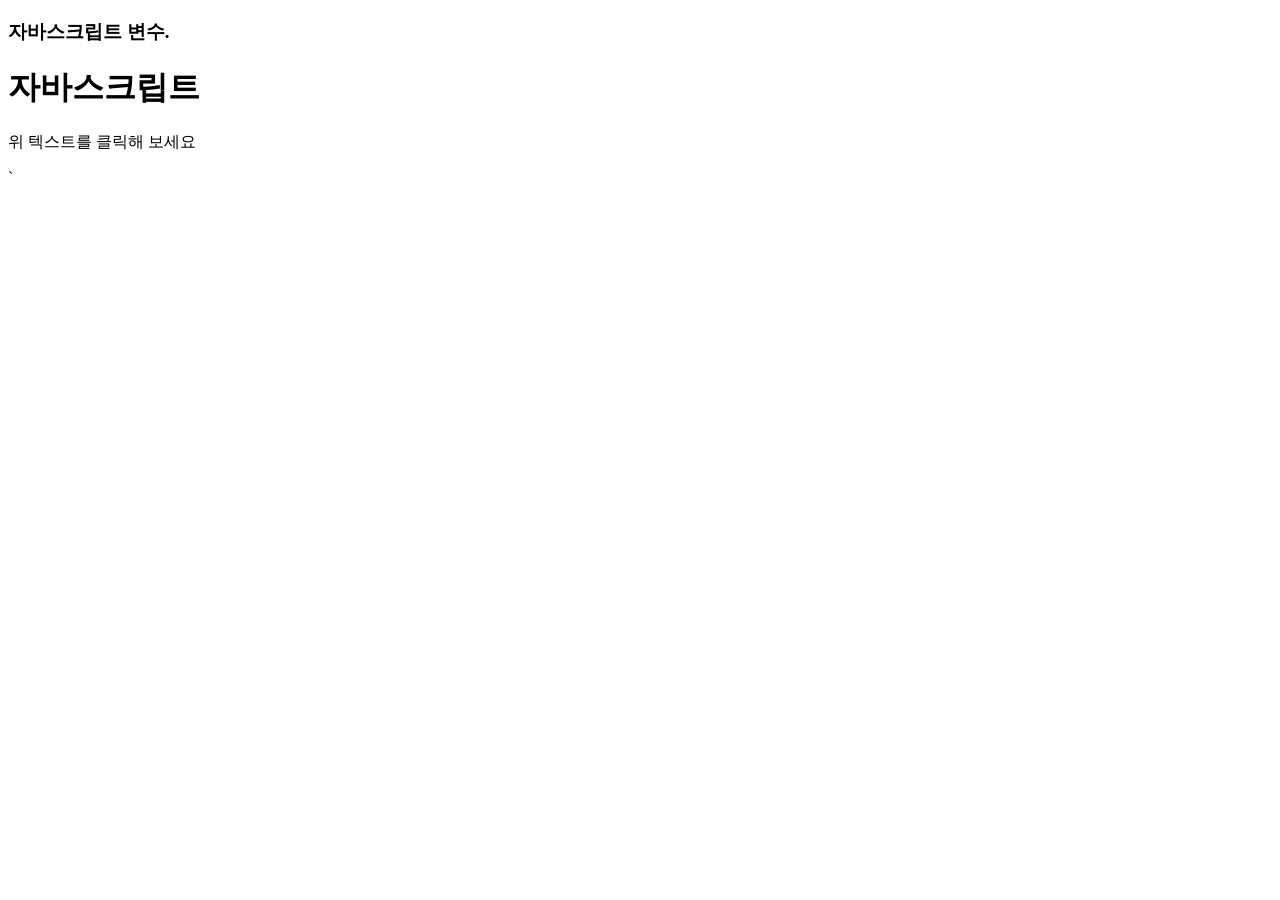
<file: 01_var/index.html>
<!DOCTYPE html>
<html lang="en">
<head>
  <meta charset="UTF-8">
  <meta name="viewport" content="width=device-width, initial-scale=1.0">
  <title>Document</title>
</head>
<body>
  <h3>자바스크립트 변수.</h3>
  <h1 id="heading">자바스크립트</h1>
  <p id="text">위 텍스트를 클릭해 보세요</p>
  <script>
    //global 영역
    let heading1 = document.querySelector('#heading');
    heading.onclick = function() {
      //local 영역 : 블럭 안에서만 
      let heading = 'local';
      console.log(heading);
      heading1.style.color = "red";
    }
    heading = 'global';
    console.log(heading);
  </script>
  <!-- <script src="basic.js"></script> -->
  <!-- <script src="basic2.js"></script> -->
  <!-- <script src="basic3.js"></script> -->
  <!-- <script src="basic4.js"></script>
  <script src="operator.js"></script> -->
  <script src="if.js"></script>
</body>
</html>`
</file>
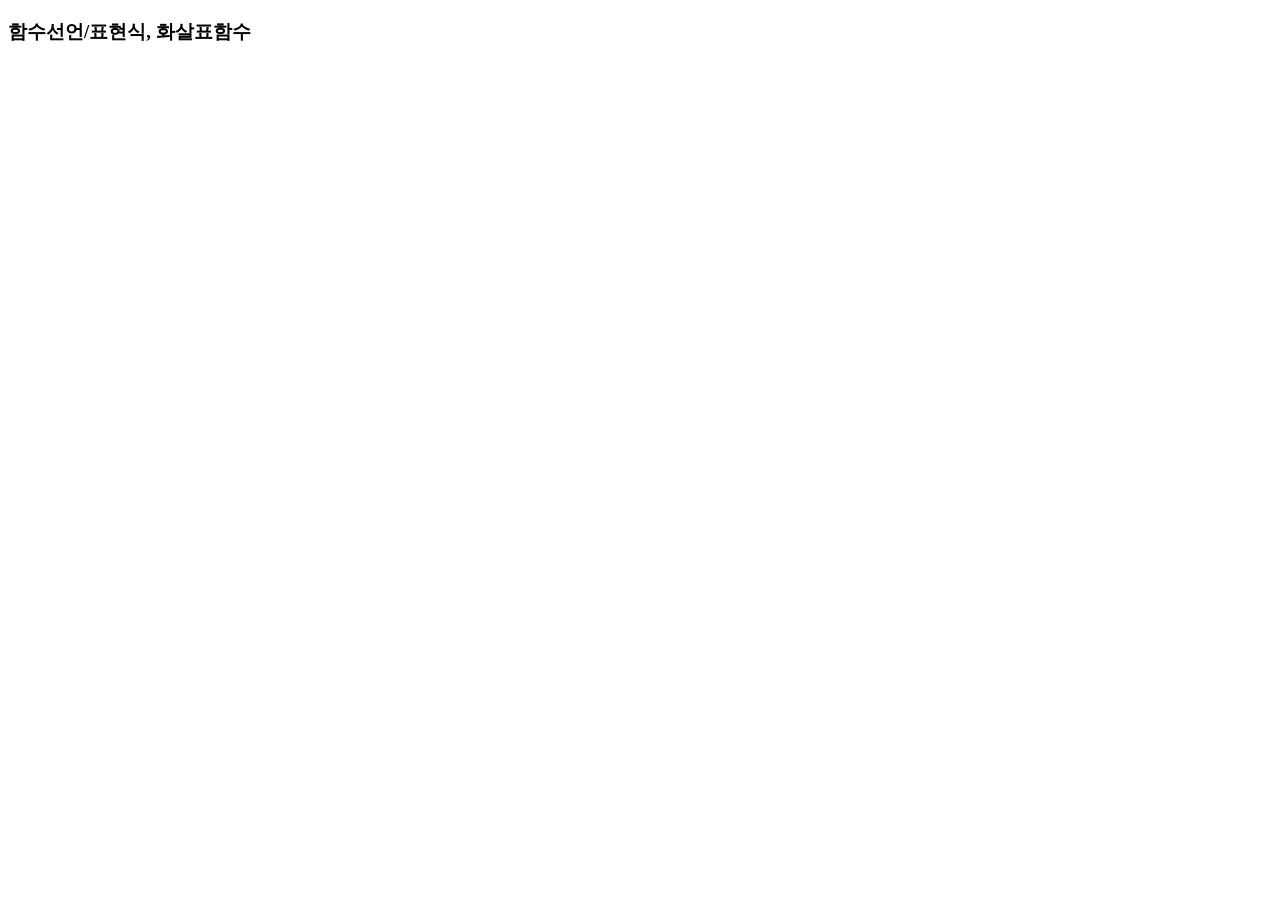
<file: 03_function/index.html>
<!DOCTYPE html>
<html lang="en">
  <head>
    <meta charset="UTF-8" />
    <meta name="viewport" content="width=device-width, initial-scale=1.0" />
    <title>Document</title>
  </head>
  <body>
    <h3>함수선언/표현식, 화살표함수</h3>
    <script src="/03_function/js/object.js"></script>
  </body>
</html>
</file>
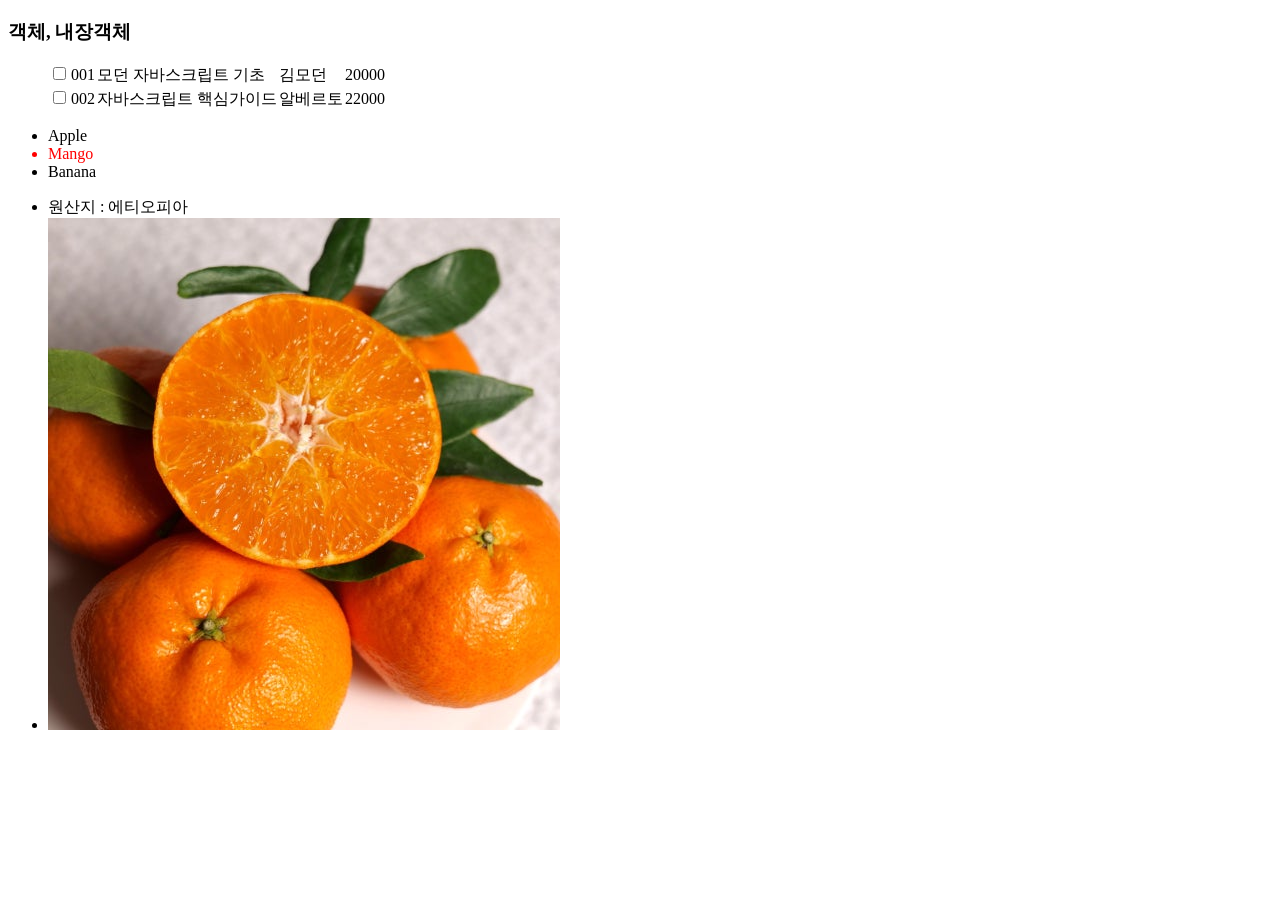
<file: 04_object/index.html>
<!DOCTYPE html>
<html lang="en">
  <head>
    <meta charset="UTF-8" />
    <meta name="viewport" content="width=device-width, initial-scale=1.0" />
    <title>Document</title>
    <style>
      ul li:nth-child(2) {
        color: red;
      }
    </style>
  </head>
  <body>
    <h3>객체, 내장객체</h3>
    <ul id="list">
      <li class="fruit">Apple</li>
      <li>Mango</li>
      <li>Banana</li>
      <li class="fruit">Melon</li>
    </ul>
    <ul class="list">
      <li class="fruit">Apple</li>
      <li>Mango</li>
      <li>Banana</li>
      <!-- <li class="fruit">Melon</li> -->
    </ul>
    <div>
      <ul>
        <li>원산지 : 에티오피아</li>
        <li style="display: none">지 역 : 이르가체프 코레체</li>
        <li style="display: none">농 장 : 게뎁</li>
        <!-- display : none은 화면에 안보임 -->
        <li><img src="images/1.jpg" alt="레드향 이미지" /></li>
      </ul>
    </div>
    <script src="/연습.js"></script>
  </body>
</html>
</file>
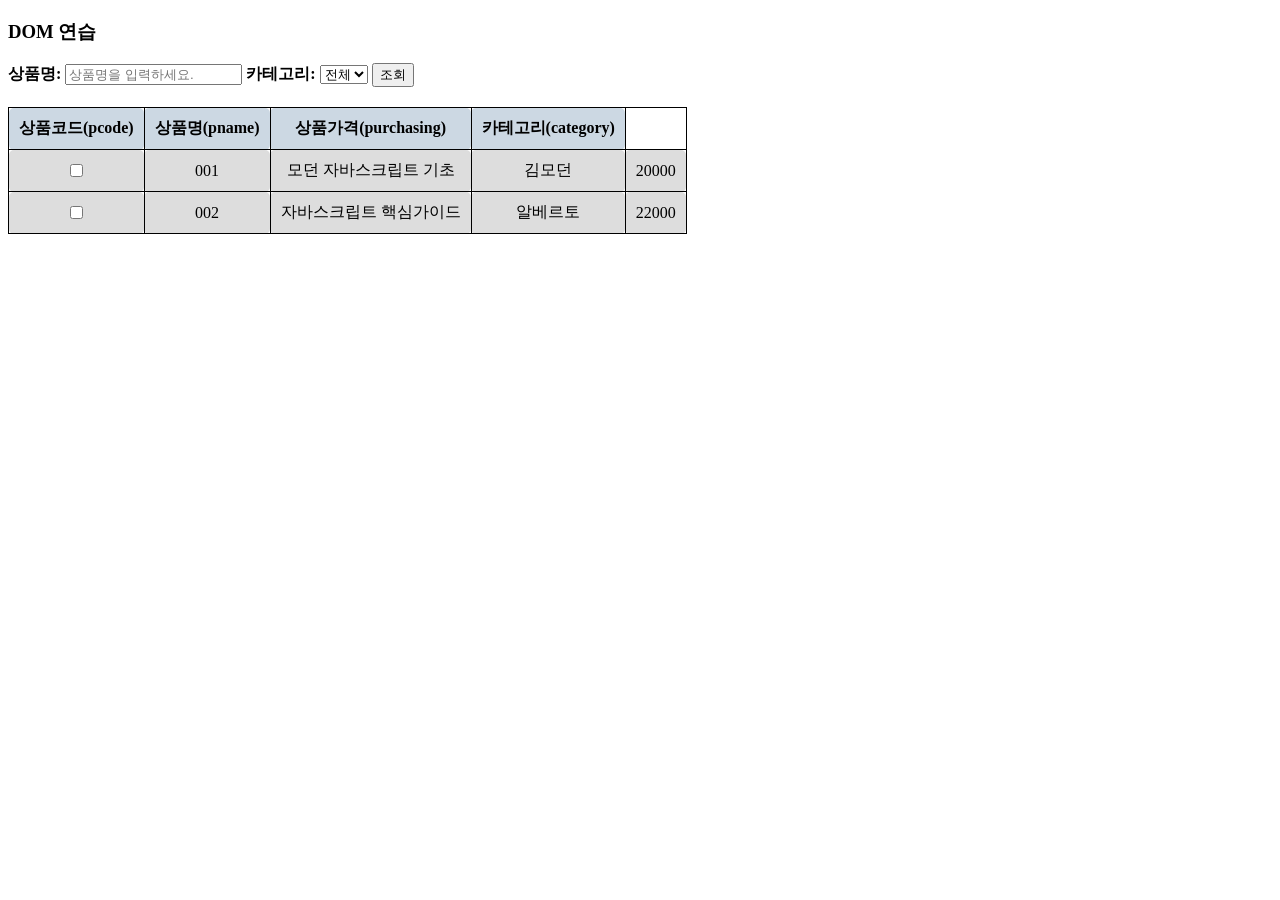
<file: 05_dom/index.html>
<!DOCTYPE html>
<html lang="en">
  <style>
    #container {
      margin: 0 auto;
    }
    .search {
      font-weight: bold;
      margin-bottom: 20px;
    }
    table {
      text-align: center;
      border: 1px solid #000;
      border-collapse: collapse;
      margin-bottom: 30px;
    }
    th,
    td {
      padding: 10px;
      border: 1px solid #000;
      border-radius: 5px;
    }
    thead {
      background-color: rgba(154, 177, 200, 0.5);
    }
    tbody:nth-child(2n) {
      background-color: #ddd;
    }
    /* 페이지네이션 컨테이너 */
    .pagination {
      display: inline-block;
      width: 100%;
      margin: 0 auto;
    }

    /* 각 페이지 링크 */
    .pagination a {
      color: #333;
      float: left;
      padding: 8px 16px;
      text-decoration: none;
      transition: background-color 0.3s;
      border: 1px solid #ddd;
      border-radius: 4px;
      margin: 1px;
    }

    /* hover 시 */
    .pagination a:hover:not(.active):not(.disabled) {
      background-color: #f1f1f1;
    }

    /* 활성화된 페이지 */
    .pagination a.active {
      background-color: #4caf50;
      color: white;
      border: 1px solid #4caf50;
    }

    /* 비활성화된 버튼 */
    .pagination a.disabled {
      color: #ccc;
      border: 1px solid #eee;
      pointer-events: none;
      cursor: default;
    }

    /* clearfix */
    .pagination::after {
      content: "";
      display: table;
      clear: both;
    }
  </style>
  <head>
    <meta charset="UTF-8" />
    <meta name="viewport" content="width=device-width, initial-scale=1.0" />
    <title>Document</title>
  </head>
  <body>
    <div id="container">
      <h3>DOM 연습</h3>
      <div class="search">
        상품명:
        <input id="input" type="text" placeholder="상품명을 입력하세요." />
        <!--  -->
        카테고리:
        <select class="categories">
          <option value="All">전체</option>
        </select>
        <button>조회</button>
      </div>
      <div class="products">
        <table>
          <thead>
            <tr>
              <th>상품코드(pcode)</th>
              <th>상품명(pname)</th>
              <th>상품가격(purchasing)</th>
              <th>카테고리(category)</th>
            </tr>
          </thead>
          <tbody id="list"></tbody>
        </table>
      </div>
      <!-- padding처리 -->
      <div class="pagination">
        <!-- 왼족으로 꺽쇠 2개 -->
        <!-- <a href="#" class="disabled">&laquo</a>
        <a href="#">1</a>
        <a href="#" class="active">2</a>
        <a href="#">3</a>
        <a href="#">4</a>
        <a href="#">5</a>
        <a href="#">&raquo</a> -->
        <!-- 오른쪽으로 꺽쇠 2개 -->
      </div>
      <!-- 외부 스크립트 -->
      <script src="js/data.js"></script>
      <script src="/연습.js"></script>
    </div>
  </body>
</html>
</file>
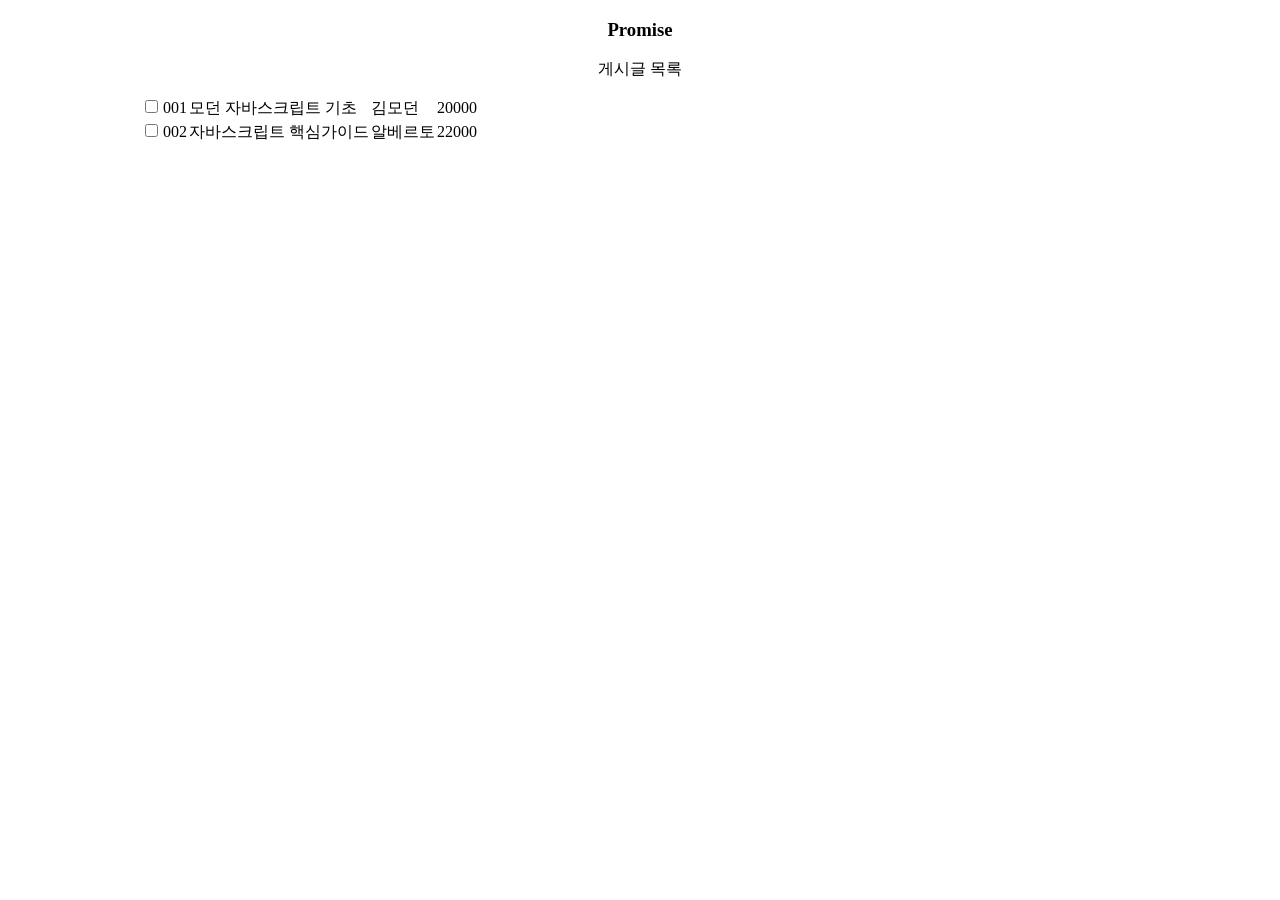
<file: 07_promise/index.html>
<!DOCTYPE html>
<html lang="en">
  <style>
    h3,
    p {
      width: 100%;
      text-align: center;
    }
    div {
      width: 1000px;
      margin: 0 auto;
    }
    ul {
      padding: 0;
    }
    li {
      width: 100%;
      padding: 20px 0;
      list-style: none;
      float: left;
    }
    span {
      display: inline-block;
      width: 25%;
    }
  </style>
  <head>
    <meta charset="UTF-8" />
    <meta name="viewport" content="width=device-width, initial-scale=1.0" />
    <title>Document</title>
  </head>
  <body>
    <h3>Promise</h3>
    <div>
      <p>게시글 목록</p>
      <ul id="list">
        <li>
          <span>글번호</span>
          <span>제목</span>
          <span>작성자</span>
          <span>삭제</span>
        </li>
      </ul>
    </div>
    <script src="/연습.js"></script>
  </body>
</html>
</file>
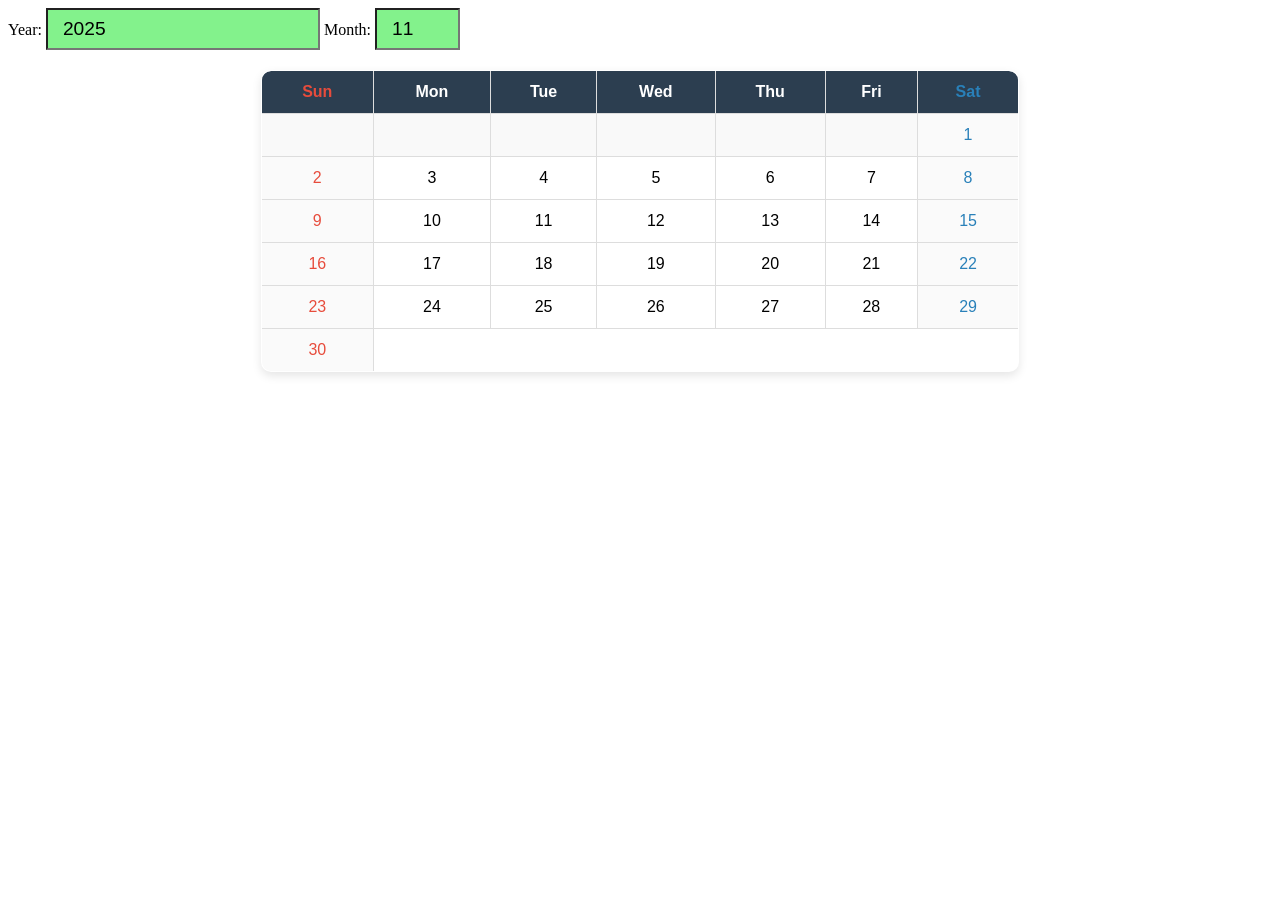
<file: 04_object/calendar.html>
<!DOCTYPE html>
<html lang="en">
  <head>
    <meta charset="UTF-8" />
    <meta name="viewport" content="width=device-width, initial-scale=1.0" />
    <title>Document</title>
    <link rel="stylesheet" href="css/style.css" />
  </head>
  <body>
    Year: <input type="number" name="yyyy" value="2025" />
    <!-- 년도/월 value는 초기값 -->
    Month: <input type="number" name="mm" value="11" min="1" max="12" />
    <!-- 달력... -->
    <div>
      <table border="1">
        <thead></thead>
        <tbody></tbody>
      </table>
    </div>
    <script src="js/calendar.js"></script>
  </body>
</html>
</file>
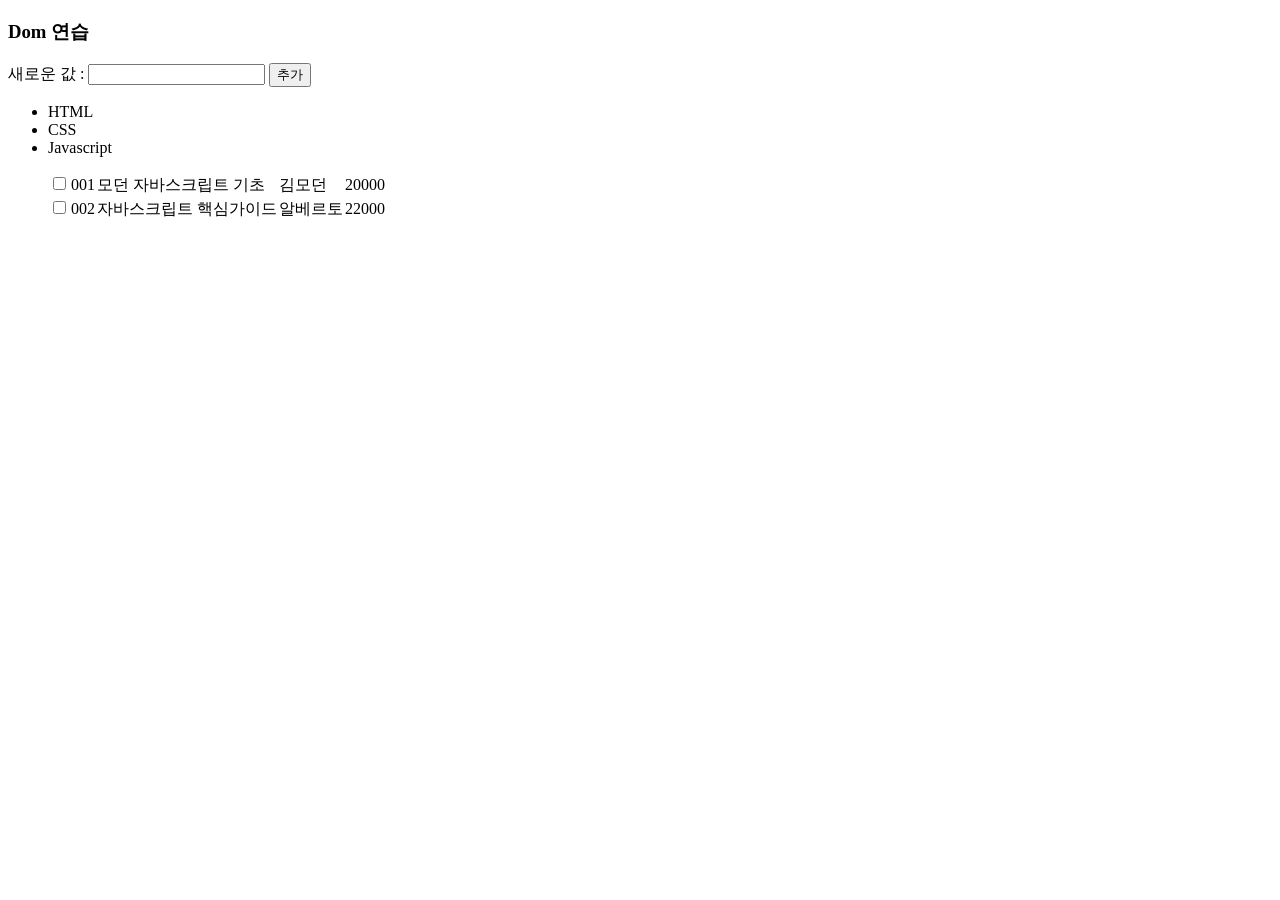
<file: 04_object/dom.html>
<!DOCTYPE html>
<html lang="en">
  <head>
    <meta charset="UTF-8" />
    <meta name="viewport" content="width=device-width, initial-scale=1.0" />
    <title>Document</title>
  </head>
  <body>
    <h3>Dom 연습</h3>
    새로운 값 : <input id="addInput" type="text" />
    <button id="addBtn">추가</button>
    <div id="dom1">
      <ul id="itemList">
        <li>HTML</li>
        <li>CSS</li>
        <li>Javascript</li>
      </ul>
      <ul id="list">
        <li>Apple</li>
      </ul>
    </div>
    <script src="/연습.js"></script>
  </body>
</html>
</file>
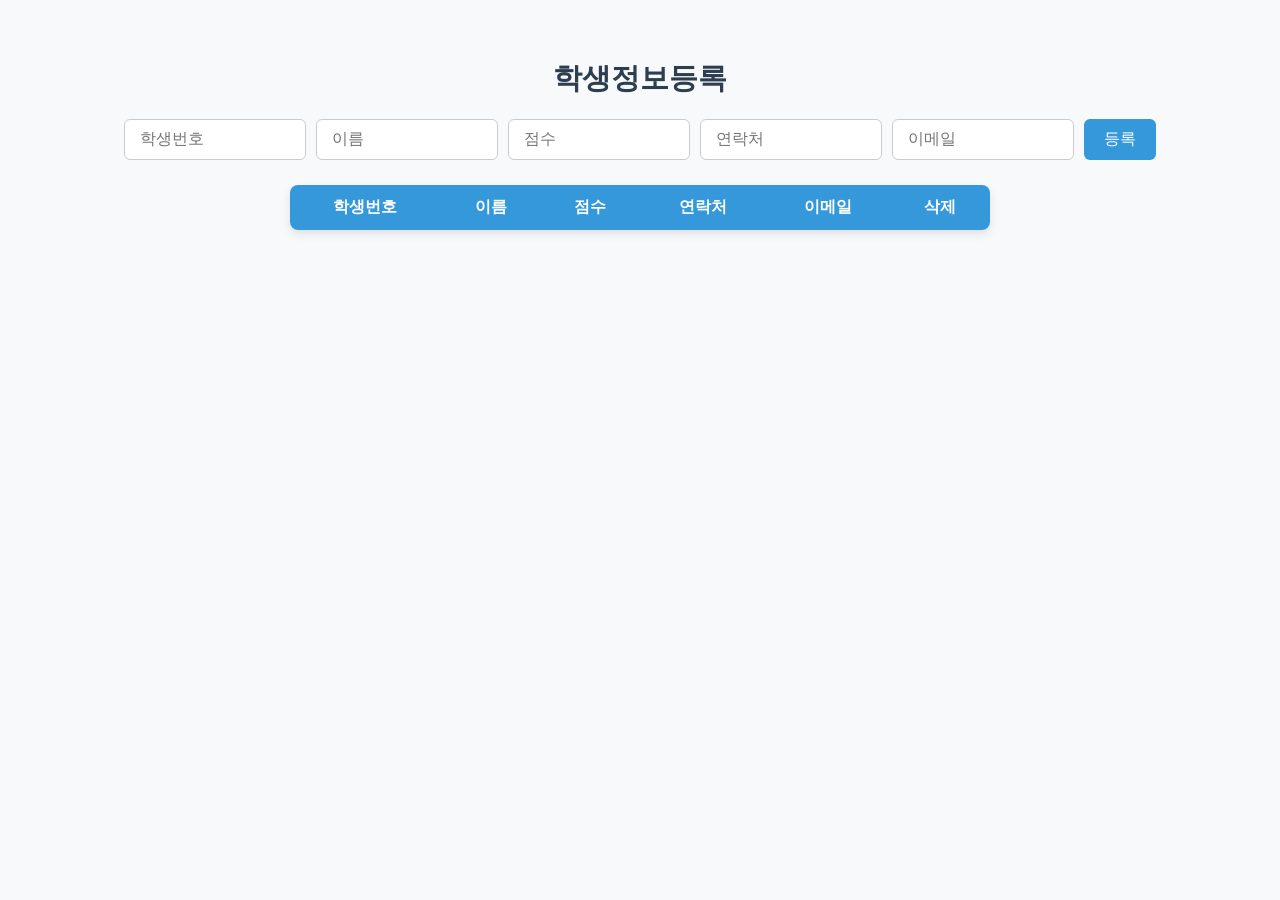
<file: 04_object/form.html>
<!DOCTYPE html>
<html lang="ko">
  <head>
    <meta charset="UTF-8" />
    <meta name="viewport" content="width=device-width, initial-scale=1.0" />
    <title>학생 정보 등록</title>
    <style>
      /* 전체 페이지 스타일 */
      body {
        font-family: "Pretendard", "Noto Sans KR", sans-serif;
        background-color: #f7f9fb;
        margin: 0;
        padding: 30px;
        color: #333;
      }

      h3 {
        text-align: center;
        color: #2c3e50;
        font-size: 1.8em;
        margin-bottom: 20px;
      }

      /* 폼 스타일 */
      form {
        display: flex;
        justify-content: center;
        gap: 10px;
        margin-bottom: 25px;
      }

      form input {
        padding: 10px 15px;
        border: 1px solid #ccc;
        border-radius: 6px;
        font-size: 1em;
        width: 150px;
        transition: 0.3s;
      }

      form input:focus {
        border-color: #3498db;
        outline: none;
        box-shadow: 0 0 5px rgba(52, 152, 219, 0.5);
      }

      form button {
        background-color: #3498db;
        color: white;
        border: none;
        border-radius: 6px;
        padding: 10px 20px;
        font-size: 1em;
        cursor: pointer;
        transition: 0.3s;
      }

      form button:hover {
        background-color: #2980b9;
      }

      /* 테이블 스타일 */
      #list {
        display: flex;
        justify-content: center;
      }

      table {
        border-collapse: collapse;
        width: 80%;
        max-width: 700px;
        background-color: white;
        box-shadow: 0 4px 10px rgba(0, 0, 0, 0.1);
        border-radius: 8px;
        overflow: hidden;
      }

      thead {
        background-color: #3498db;
        color: white;
      }

      th,
      td {
        text-align: center;
        padding: 12px 15px;
      }

      tbody tr:nth-child(even) {
        background-color: #f2f6fa;
      }

      tbody tr:hover {
        background-color: #eaf4fd;
        transition: 0.2s;
      }

      table button {
        background-color: #f00;
        padding: 10px;
        color: #fff;
        border: 1px solid #f00;
        border-radius: 5px;
        cursor: pointer;
      }
    </style>
  </head>
  <body>
    <h3>학생정보등록</h3>

    <form id="addForm" action="">
      <input id="studNo" type="text" placeholder="학생번호" required />
      <input id="studName" type="text" placeholder="이름" required />
      <input id="score" type="number" placeholder="점수" required />
      <input id="phone" type="number" placeholder="연락처" required />
      <input id="email" type="email" placeholder="이메일" required />
      <button type="submit">등록</button>
    </form>

    <div id="list">
      <table>
        <thead>
          <tr>
            <th>학생번호</th>
            <th>이름</th>
            <th>점수</th>
            <th>연락처</th>
            <th>이메일</th>
            <th>삭제</th>
          </tr>
        </thead>
        <tbody id="studentList"></tbody>
      </table>
    </div>
    <script src="/04_object/js/addStudent.js"></script>
  </body>
</html>
</file>
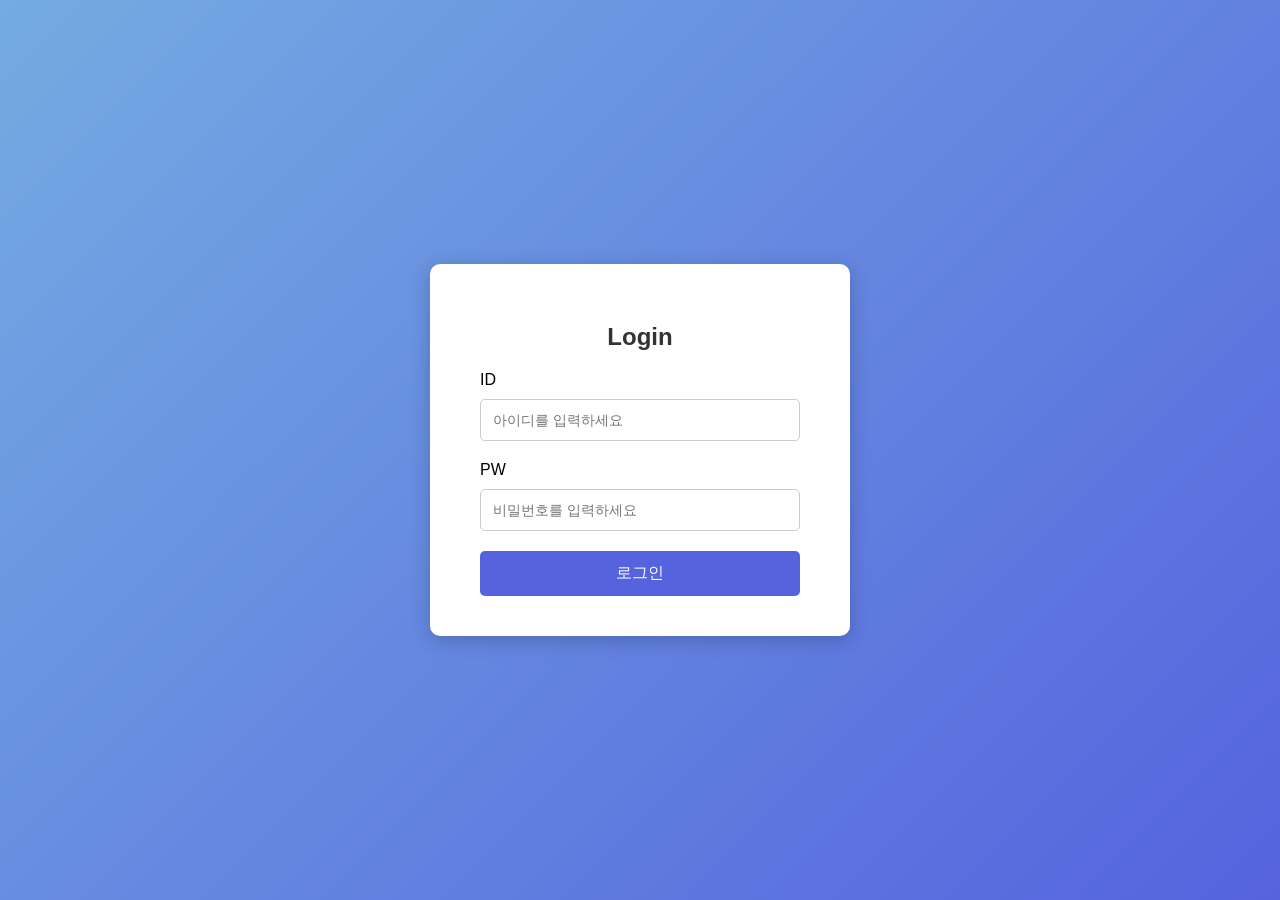
<file: 04_object/log.html>
<!DOCTYPE html>
<html lang="ko">
  <head>
    <meta charset="UTF-8" />
    <meta name="viewport" content="width=device-width, initial-scale=1.0" />
    <title>Login Page</title>
    <style>
      body {
        font-family: "Segoe UI", sans-serif;
        background: linear-gradient(135deg, #74abe2, #5563de);
        display: flex;
        justify-content: center;
        align-items: center;
        height: 100vh;
        margin: 0;
      }

      form {
        background-color: white;
        padding: 40px 50px;
        border-radius: 10px;
        box-shadow: 0 4px 20px rgba(0, 0, 0, 0.2);
        width: 320px;
        text-align: center;
      }

      label {
        float: left;
      }

      h2 {
        margin-bottom: 20px;
        color: #333;
      }

      input[type="text"],
      input[type="password"] {
        width: 100%;
        padding: 12px;
        margin: 10px 0 20px 0;
        border: 1px solid #ccc;
        border-radius: 5px;
        font-size: 14px;
        box-sizing: border-box;
        transition: 0.3s;
      }

      input[type="text"]:focus,
      input[type="password"]:focus {
        border-color: #5563de;
        outline: none;
        box-shadow: 0 0 5px rgba(85, 99, 222, 0.5);
      }

      button {
        background-color: #5563de;
        color: white;
        border: none;
        padding: 12px;
        width: 100%;
        border-radius: 5px;
        font-size: 16px;
        cursor: pointer;
        transition: background-color 0.3s;
      }

      button:hover {
        background-color: #3b47b7;
      }

      p {
        margin-top: 15px;
        font-size: 14px;
        color: #666;
      }

      a {
        color: #5563de;
        text-decoration: none;
      }

      a:hover {
        text-decoration: underline;
      }
    </style>
  </head>
  <body>
    <form name="loginForm" action="" method="post">
      <h2>Login</h2>
      <label for="userId">ID</label>
      <input
        type="text"
        id="userId"
        name="userId"
        placeholder="아이디를 입력하세요"
        required
      />

      <label for="password">PW</label>
      <input
        type="password"
        id="password"
        name="password"
        placeholder="비밀번호를 입력하세요"
        required
      />

      <button type="submit">로그인</button>
    </form>
    <script src="js/login.js"></script>
  </body>
</html>
</file>
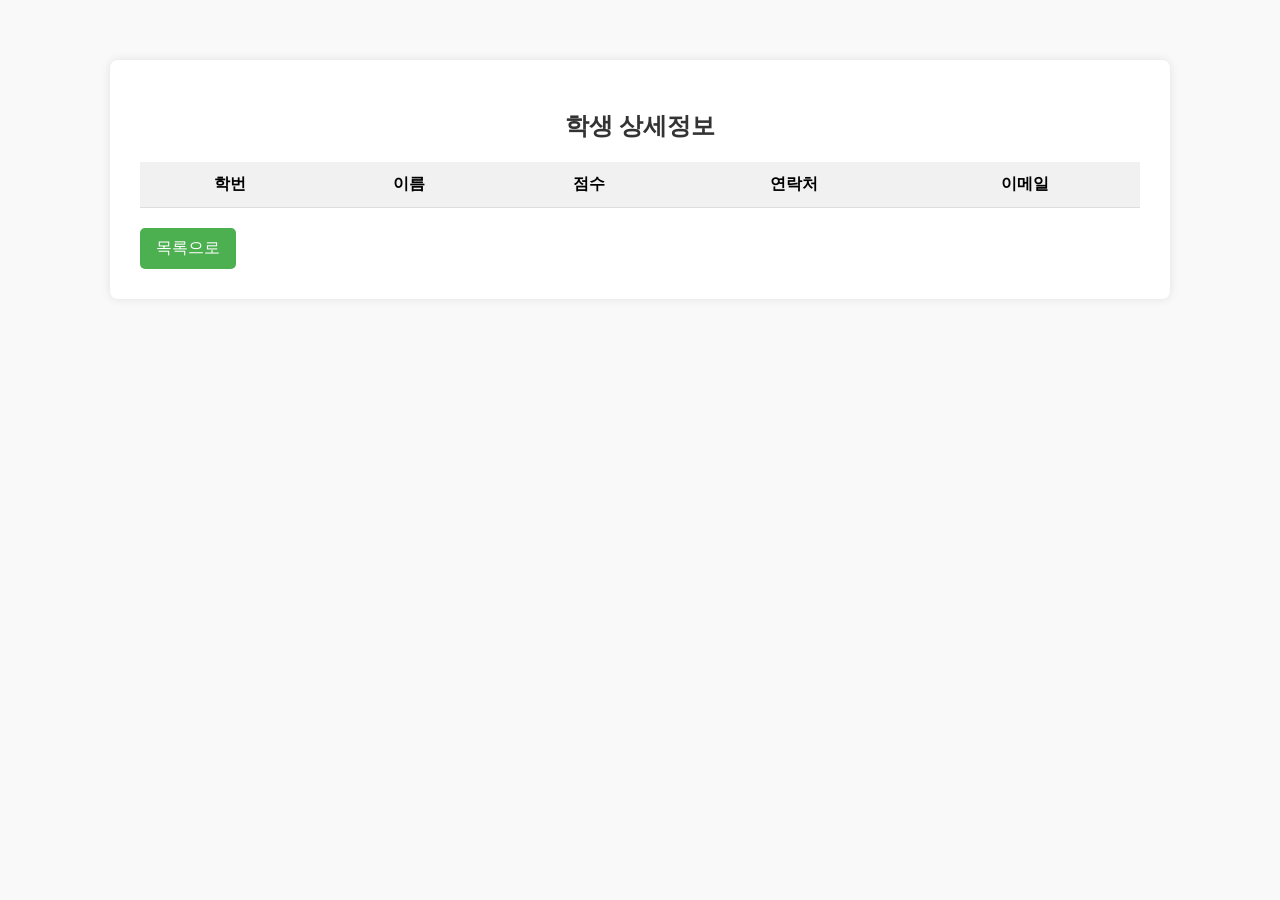
<file: 04_object/student.html>
<!DOCTYPE html>
<html lang="en">
  <head>
    <meta charset="UTF-8" />
    <meta name="viewport" content="width=device-width, initial-scale=1.0" />
    <title>Document</title>
  </head>
  <style>
    body {
      font-family: "Noto Sans KR", sans-serif;
      background-color: #f9f9f9;
      margin: 0;
      padding: 20px;
    }
    .container {
      max-width: 1000px;
      margin: 40px auto;
      background: white;
      border-radius: 8px;
      box-shadow: 0 0 10px rgba(0,0,0,0.1);
      padding: 30px;
    }
    h2 {
      text-align: center;
      color: #333;
    }
    table {
      width: 100%;
      border-collapse: collapse;
      margin-top: 20px;
    }
    tbody{
      text-align: center;
    }
    th {
      padding: 12px;
      border-bottom: 1px solid #ddd;
      text-align: center;
      background-color: #f1f1f1;
      
    }
    .btn-back {
      display: inline-block;
      margin-top: 20px;
      text-decoration: none;
      color: white;
      background-color: #4CAF50;
      padding: 10px 16px;
      border-radius: 5px;
      transition: background 0.2s;
    }
    .btn-back:hover {
      background-color: #45a049;
    }
    </style>
</head>
  <body>
      <div class="container">
        <h2>학생 상세정보</h2>
        <table>
          <thead>
            <tr>
              <th>학번</th>
              <th>이름</th>
              <th>점수</th>
              <th>연락처</th>
              <th>이메일</th>
            </tr>
          </thead>
          <tbody id="data"></tbody>
        </table>
       <!-- 학번,이름,점수,연락처,이메일 -->
      <a href="form.html" class="btn-back">목록으로</a>
    </div>
  </body>
  <script src="학생정보.js"></script>
</html>
</file>
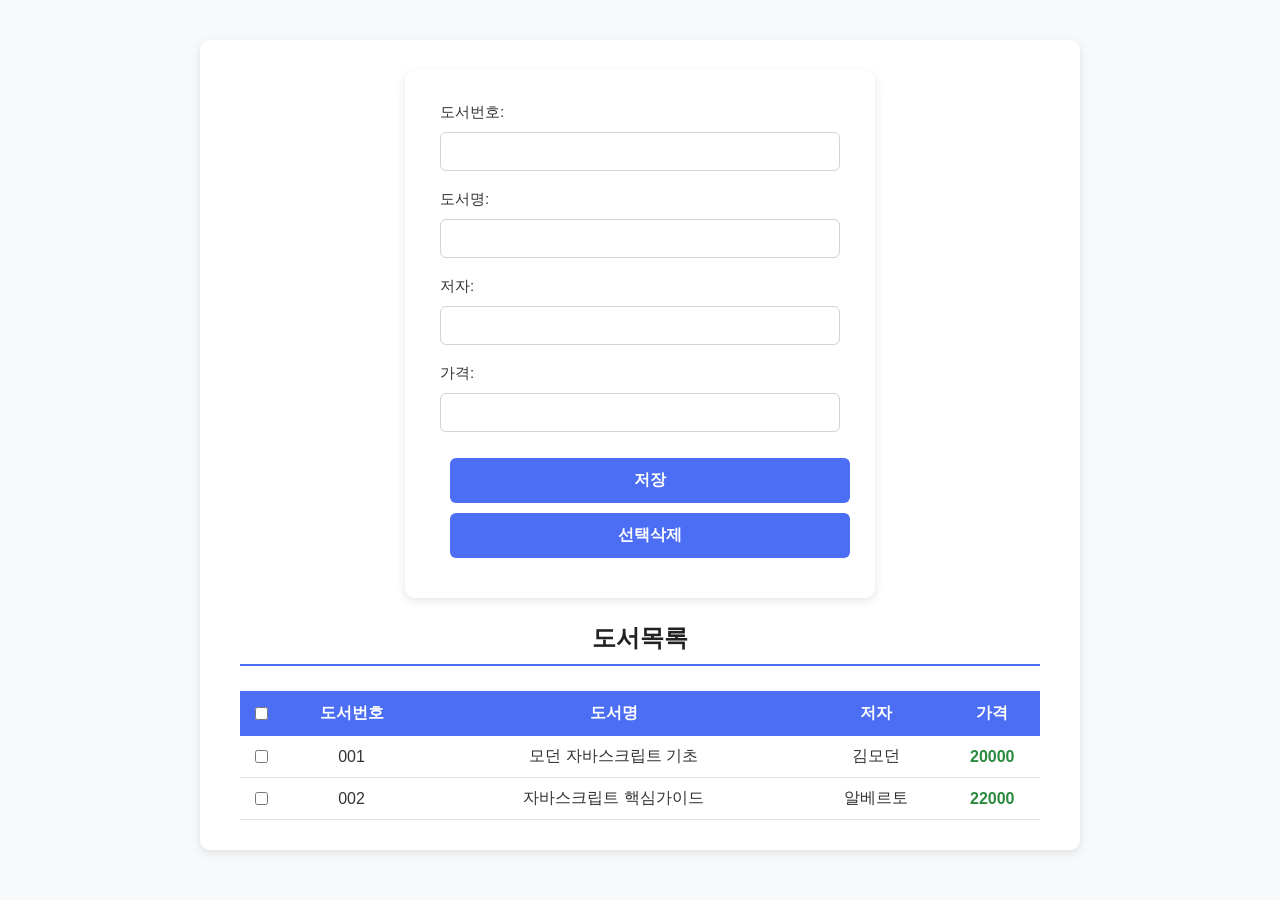
<file: 07_promise/book.html>
<!DOCTYPE html>
<html lang="en">
  <head>
    <meta charset="UTF-8" />
    <meta name="viewport" content="width=device-width, initial-scale=1.0" />
    <title>Document</title>
    <link rel="stylesheet" href="book.css">
  </head>
  <body>
    <div id="container">
      <div class="register">
        <form action="" name="addBook">
          도서번호: <input type="text" name="bookNo"> 
          도서명: <input type="text" name="title">
          저자: <input type="text" name="author">
          가격: <input type="text" name="price">
          <button type="submit">저장</button>
          <button type="button">선택삭제</button>
        </form>
      </div>
      <!-- 도서번호(001), 도서명(자바스크립트 핵심가이드), 저자(알베르토), 가격(19800원) -->
      <h3>도서목록</h3>
      <table>
        <thead>
          <tr>
            <th><input type="checkbox" /></th>
            <th>도서번호</th>
            <th>도서명</th>
            <th>저자</th>
            <th>가격</th>
          </tr>
        </thead>
        <tbody id="list">
        </tbody>
      </table>
      <script src="book.js"></script>
  </body>
  </div>
</html>
</file>
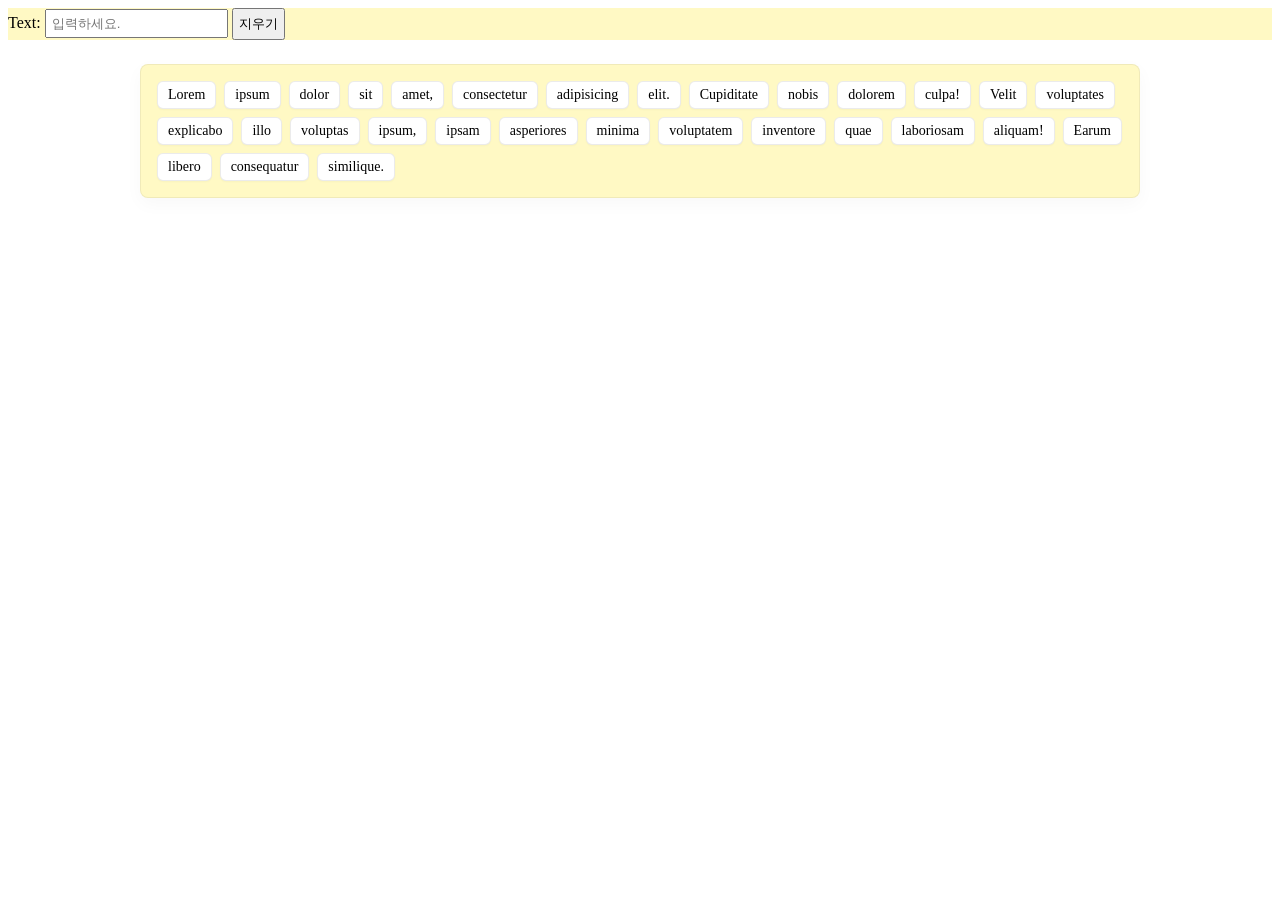
<file: 07_promise/word_erase.html>
<!DOCTYPE html>
<html lang="en">
  <head>
    <meta charset="UTF-8" />
    <meta name="viewport" content="width=device-width, initial-scale=1.0" />
    <title>Document</title>
    <link rel="stylesheet" href="style.css" />
  </head>
  <body>
    <div id="user">
      Text:
      <input id="txt" type="text" name="search" placeholder="입력하세요." />
      <button>지우기</button>
      <span class="remaing"></span>
    </div>
    <div id="container">
      <span>Lorem</span><span>ipsum</span><span>dolor</span><span>sit</span
      ><span>amet,</span><span>consectetur</span><span>adipisicing</span
      ><span>elit.</span><span>Cupiditate</span><span>nobis</span
      ><span>dolorem</span><span>culpa!</span><span>Velit</span
      ><span>voluptates</span><span>explicabo</span><span>illo</span
      ><span>voluptas</span><span>ipsum,</span><span>ipsam</span
      ><span>asperiores</span><span>minima</span><span>voluptatem</span
      ><span>inventore</span><span>quae</span><span>laboriosam</span
      ><span>aliquam!</span><span>Earum</span><span>libero</span
      ><span>consequatur</span><span>similique.</span>
    </div>
    <script>
      // 화면에 있는 글들을 찾아서 지우기.
      document
        .querySelector("button") //
        .addEventListener("click", (e) => {
          let comment = document.querySelector("#txt").value;
          let span = document.querySelectorAll("span");
          span.forEach((elem) => {
            if (elem.innerText == comment) {
              elem.remove();
              console.log(span.length);
              comment = "";
            }
          });
        });
      // 남은 시간 표시하기
      let remainSec = 60;
      // 1초마다 반복 처리.
      let timeLap = setInterval(() => {
        document.querySelector("span.remaing").textContent = remainSec--;
        let span = document.querySelectorAll("span");
        if (remainSec < 0) {
          clearInterval(timeLap); // setInterval 작업 취소.
          alert("실패입니다.");
        }
        if (span.length == 1) {
          clearInterval(timeLap); // setInterval 작업 취소.
          alert("성공입니다.");
        }
      }, 1000);
    </script>
  </body>
</html>
</file>
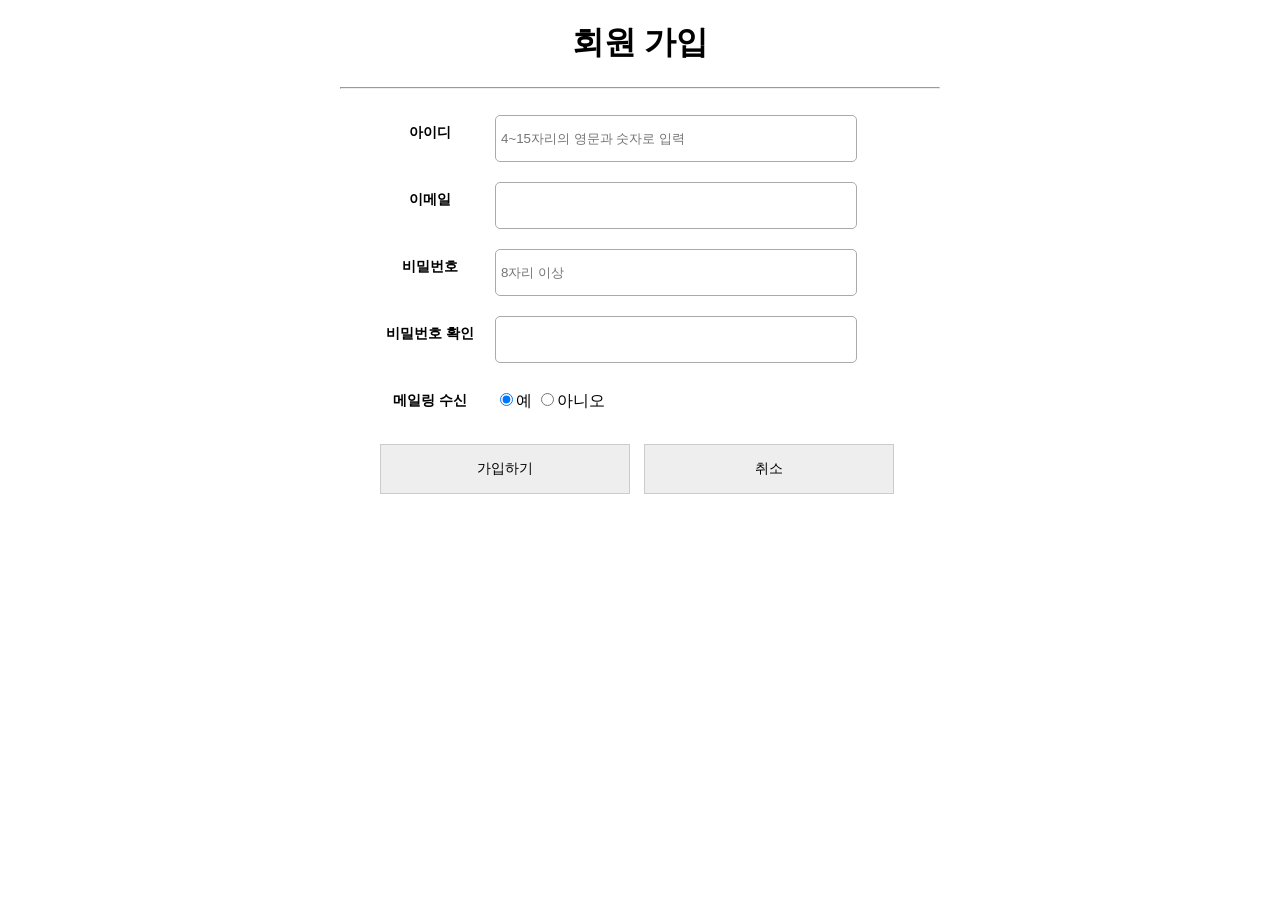
<file: 프론트엔드프로그래밍(js)/1.회원가입.html>
<!DOCTYPE html>
<html lang="ko">
  <head>
    <meta charset="UTF-8" />
    <title>회원 가입</title>
    <link rel="stylesheet" href="css/회원가입.css" />
    <script defer src="js/회원가입.js"></script>
  </head>

  <body>
    <div id="container">
      <h1>회원 가입</h1>
      <hr />
      <form action="#" id="register" name="register">
        <ul id="user-info">
          <li>
            <label for="user-id" class="field">아이디</label>
            <input
              type="text"
              id="user-id"
              name="user-id"
              placeholder="4~15자리의 영문과 숫자로 입력"
              required
            />
          </li>
          <li>
            <label for="email" class="field">이메일</label>
            <input type="email" id="email" name="email" required />
          </li>
          <li>
            <label for="user-pw1" class="field">비밀번호</label>
            <input
              type="password"
              id="user-pw1"
              name="user-pw1"
              placeholder="8자리 이상"
              required
            />
          </li>
          <li>
            <label for="user-pw2" class="field">비밀번호 확인</label>
            <input type="password" id="user-pw2" name="user-pw2" required />
          </li>
          <li>
            <label class="field">메일링 수신</label>
            <label class="radio"
              ><input
                type="radio"
                value="yes"
                name="mailing"
                checked
              />예</label
            >
            <label class="radio"
              ><input type="radio" value="no" name="mailing" />아니오</label
            >
          </li>
        </ul>
        <ul id="buttons">
          <li><button type="submit">가입하기</button></li>
          <li><button type="reset">취소</button></li>
        </ul>
      </form>
    </div>
  </body>
</html>
</file>
<file: 04_object/css/style.css>
input[name="yyyy"],
input[name="mm"] {
  padding: 8px 15px;
  background-color: #83f28c;
  font-size: larger;
}

table {
  border-collapse: collapse;
  width: 60%;
  margin: 20px auto;
  font-family: "Segoe UI", Arial, sans-serif;
  text-align: center;
  box-shadow: 0 4px 10px rgba(0, 0, 0, 0.1);
  border-radius: 10px;
  overflow: hidden;
}

caption {
  caption-side: top;
  font-size: 1.5em;
  font-weight: bold;
  margin-bottom: 10px;
  color: #333;
}

th,
td {
  border: 1px solid #ddd;
  padding: 12px;
  transition: background 0.2s;
}

thead {
  background-color: #2c3e50;
  color: white;
}

tbody td:hover {
  background-color: #f1f8ff;
}

/* 일요일 빨강, 토요일 파랑 */
th.sunday,
td.sunday {
  color: #e74c3c;
}

th.saturday,
td.saturday {
  color: #2980b9;
}

/* 빈칸 정리 */
td:empty {
  background-color: #f9f9f9;
}

/* 테두리 둥글게 */
table tr:first-child th:first-child {
  border-top-left-radius: 10px;
}

table tr:first-child th:last-child {
  border-top-right-radius: 10px;
}

/* 주말 강조 배경 */
tbody tr td.sunday,
tbody tr td.saturday {
  background-color: #fafafa;
}
</file>
<file: 07_promise/book.css>
/* ===== 기본 설정 ===== */
body {
  font-family: "Noto Sans KR", sans-serif;
  background-color: #f8f9fa;
  color: #333;
  margin: 0;
  padding: 40px;
}

/* ===== 컨테이너 ===== */
#container {
  max-width: 800px;
  margin: 0 auto;
  background: #fff;
  padding: 30px 40px;
  border-radius: 10px;
  box-shadow: 0 3px 10px rgba(0, 0, 0, 0.1);
}

/* ===== 제목 ===== */
#container h3 {
  text-align: center;
  font-size: 24px;
  margin-bottom: 25px;
  color: #222;
  border-bottom: 2px solid #4c6ef5;
  padding-bottom: 10px;
}

form[name="addBook"] {
  max-width: 400px;
  margin: 0 auto;
  background: #fff;
  padding: 30px 35px;
  border-radius: 10px;
  box-shadow: 0 3px 10px rgba(0, 0, 0, 0.1);
}

/* ===== 각 입력 필드 ===== */
form[name="addBook"] input[type="text"] {
  width: 100%;
  padding: 10px 12px;
  margin: 8px 0 16px 0;
  border: 1px solid #ced4da;
  border-radius: 6px;
  font-size: 15px;
  transition: all 0.2s ease;
  box-sizing: border-box;
}

/* 포커스 시 강조 효과 */
form[name="addBook"] input[type="text"]:focus {
  outline: none;
  border-color: #4c6ef5;
  box-shadow: 0 0 5px rgba(76, 110, 245, 0.3);
}

/* ===== label 텍스트 ===== */
form[name="addBook"] {
  font-size: 15px;
  line-height: 1.6;
}

form[name="addBook"] br {
  display: none; /* 줄바꿈 제거 — input들이 블록이라 불필요 */
}

/* ===== 버튼 스타일 ===== */
form[name="addBook"] button {
  display: block;
  width: 100%;
  padding: 12px 0;
  background-color: #4c6ef5;
  color: white;
  font-weight: bold;
  font-size: 16px;
  border: none;
  border-radius: 6px;
  cursor: pointer;
  transition: background-color 0.2s ease;
}

form[name="addBook"] button:hover {
  background-color: #3b5bdb;
}

/* ===== 반응형 ===== */
@media (max-width: 480px) {
  form[name="addBook"] {
    padding: 20px;
  }
  form[name="addBook"] input[type="text"] {
    font-size: 14px;
  }
  form[name="addBook"] button {
    font-size: 15px;
  }
}

button {
  margin: 10px;
}
/* ===== 테이블 공통 스타일 ===== */
table {
  width: 100%;
  border-collapse: collapse;
  text-align: center;
  font-size: 16px;
}

/* ===== 테이블 헤더 ===== */
thead {
  background-color: #4c6ef5;
  color: white;
}

thead th {
  padding: 12px 0;
  font-weight: bold;
}

/* ===== 테이블 내용 ===== */
tbody tr {
  border-bottom: 1px solid #dee2e6;
  transition: background-color 0.2s ease;
}

tbody tr:hover {
  background-color: #f1f3f5;
}

tbody td {
  padding: 10px 0;
}

/* ===== 가격 칸 강조 ===== */
tbody td:last-child {
  color: #2b8a3e;
  font-weight: bold;
}

/* ===== 반응형 (모바일 화면) ===== */
@media (max-width: 600px) {
  table,
  thead,
  tbody,
  th,
  td,
  tr {
    display: block;
  }

  thead {
    display: none;
  }

  tbody tr {
    margin-bottom: 15px;
    background: #fff;
    border: 1px solid #dee2e6;
    border-radius: 6px;
    padding: 10px;
  }

  tbody td {
    text-align: left;
    padding: 8px;
    border-bottom: 1px solid #eee;
  }

  tbody td:last-child {
    border-bottom: none;
  }

  tbody td::before {
    content: attr(data-label);
    font-weight: bold;
    color: #495057;
    display: inline-block;
    width: 90px;
  }
}
</file>
<file: 07_promise/style.css>
/* CSS */
:root {
  --outer-bg: #fff9c4; /* 연한 노란(원하면 더 진하게 변경) */
  --item-bg: #fff; /* 각 작은 박스 배경 */
  --item-border: rgba(0, 0, 0, 0.08);
  --gap: 8px;
  --pad: 16px;
  --radius: 8px;
  --item-radius: 6px;
}

#user {
  background-color: #fff9c4;
}
#user button {
  padding: 5px;
}
#user input {
  padding: 5px 5px;
}

#container {
  box-sizing: border-box;
  width: 100%;
  max-width: 1000px; /* 필요하면 조정 */
  margin: 24px auto;
  padding: var(--pad);
  background: var(--outer-bg);
  border: 1px solid rgba(0, 0, 0, 0.06);
  border-radius: var(--radius);
  box-shadow: 0 6px 18px rgba(0, 0, 0, 0.03);
  display: flex;
  flex-wrap: wrap; /* 줄 바꿈 허용 */
  gap: var(--gap); /* 아이템 사이 간격 */
  align-items: center;
}

/* 각 span을 작은 박스로 보이게 */
#container span {
  display: inline-flex; /* 텍스트 중심 정렬을 위해 inline-flex 사용 */
  align-items: center;
  justify-content: center;
  padding: 6px 10px; /* 박스 내부 여백 */
  background: var(--item-bg);
  border: 1px solid var(--item-border);
  border-radius: var(--item-radius);
  font-size: 14px;
  line-height: 1;
  white-space: nowrap; /* 줄바꿈 대신 박스 단위로 배치 */
  box-shadow: 0 1px 2px rgba(0, 0, 0, 0.03);
}

/* 선택적: hover 효과와 모바일에서의 글줄 길이 제한 */
#container span:hover {
  transform: translateY(-3px);
  transition: transform 120ms ease;
}

/* 모바일에서 너무 길면 줄 바꿈 허용하고 유동적으로 변화 */
@media (max-width: 360px) {
  #container span {
    white-space: normal;
    padding: 6px 8px;
    font-size: 13px;
  }
}
</file>
<file: 프론트엔드프로그래밍(js)/css/회원가입.css>
#container{
	width:600px;
	margin:0 auto;
}
h1{
	text-align: center;}
ul li {
	list-style:none;
	clear:both;
}
.field {
	float:left;
	width:100px;
	font-weight:bold;
	font-size:0.9em;
	line-height: 55px;
	text-align:center;
	margin-right:15px;
}
input[type="text"], 
input[type="password"], 
input[type="email"] {
	float:left;
	width:350px;
	height:35px;
	border:1px solid #aaa;
	border-radius:5px;
	padding:5px;
	margin:10px 0;
	
}

.radio {
	line-height:55px;
}

#buttons > li {
	display:inline-block;
}
button {
	width:250px;
	height:50px;
	margin-right:10px;
	border:1px solid #ccc;
	background:#eee;
	font-size:0.9em;
}
</file>
